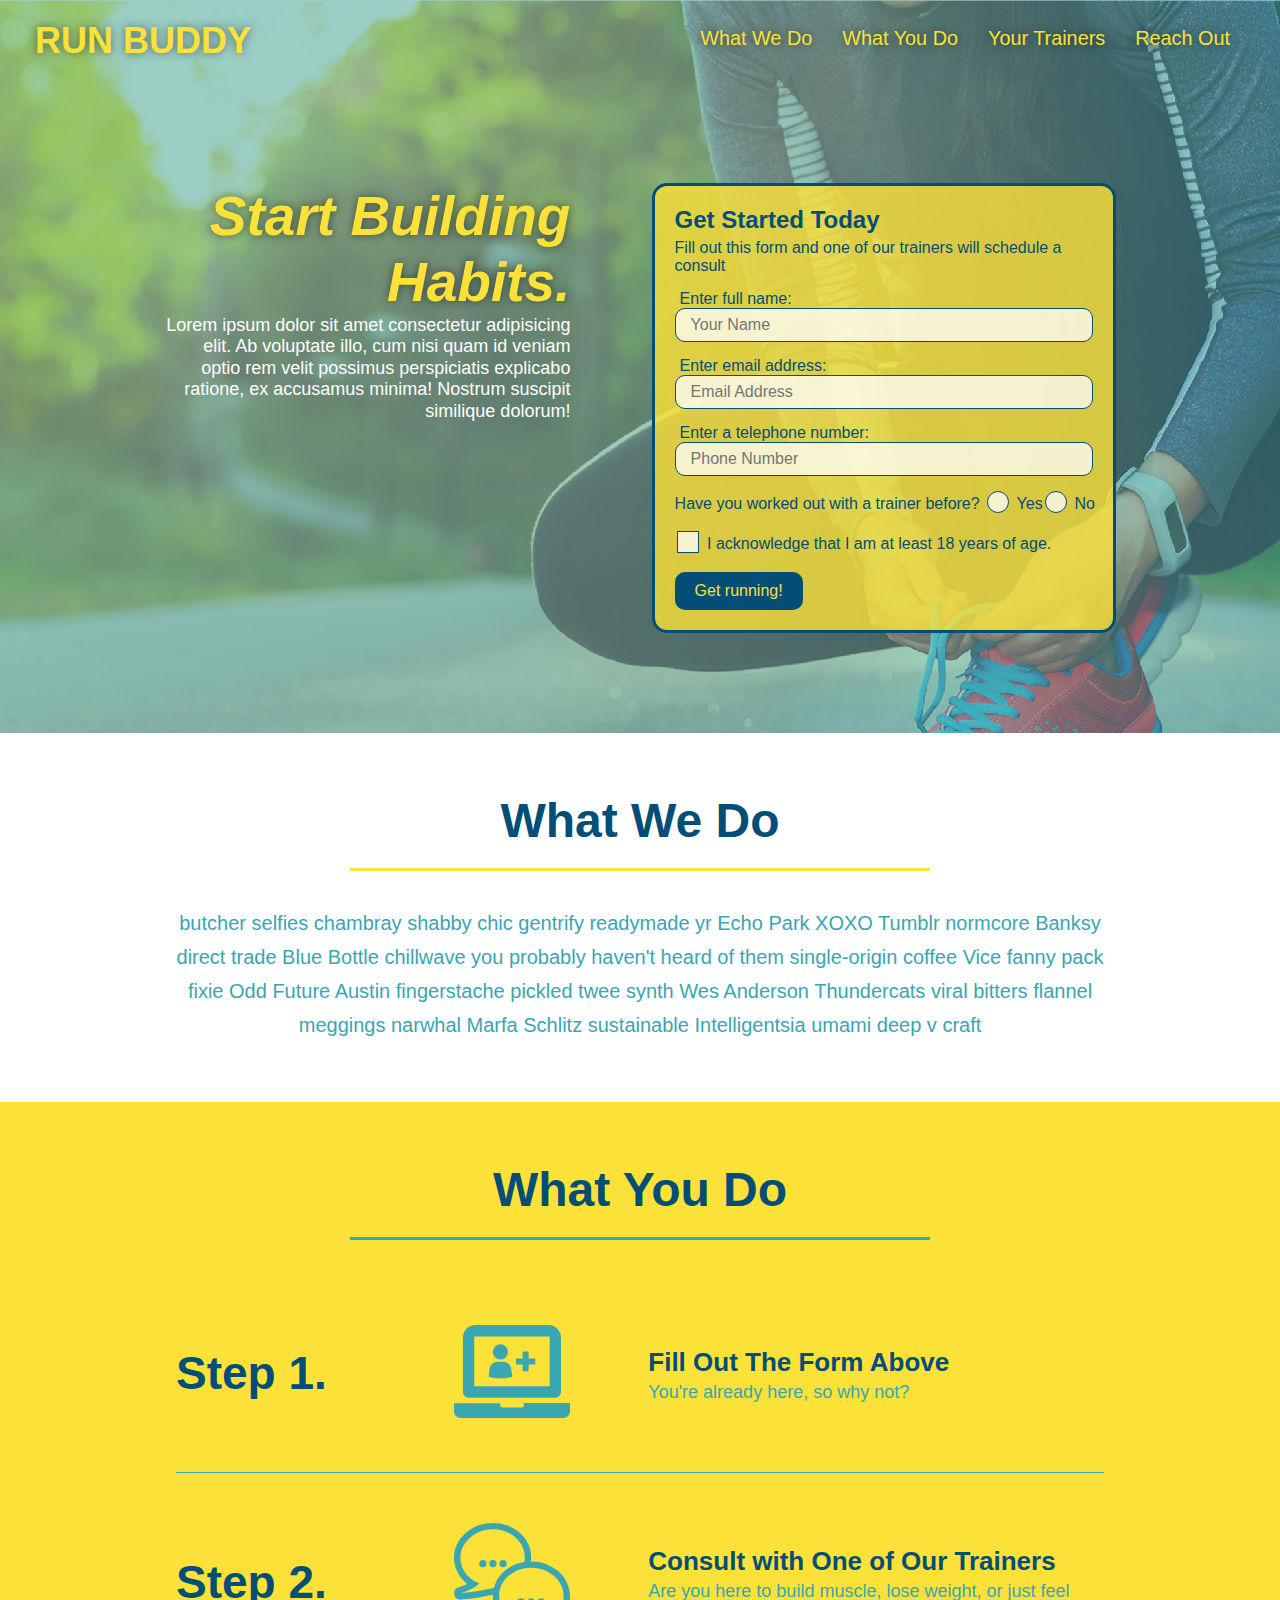
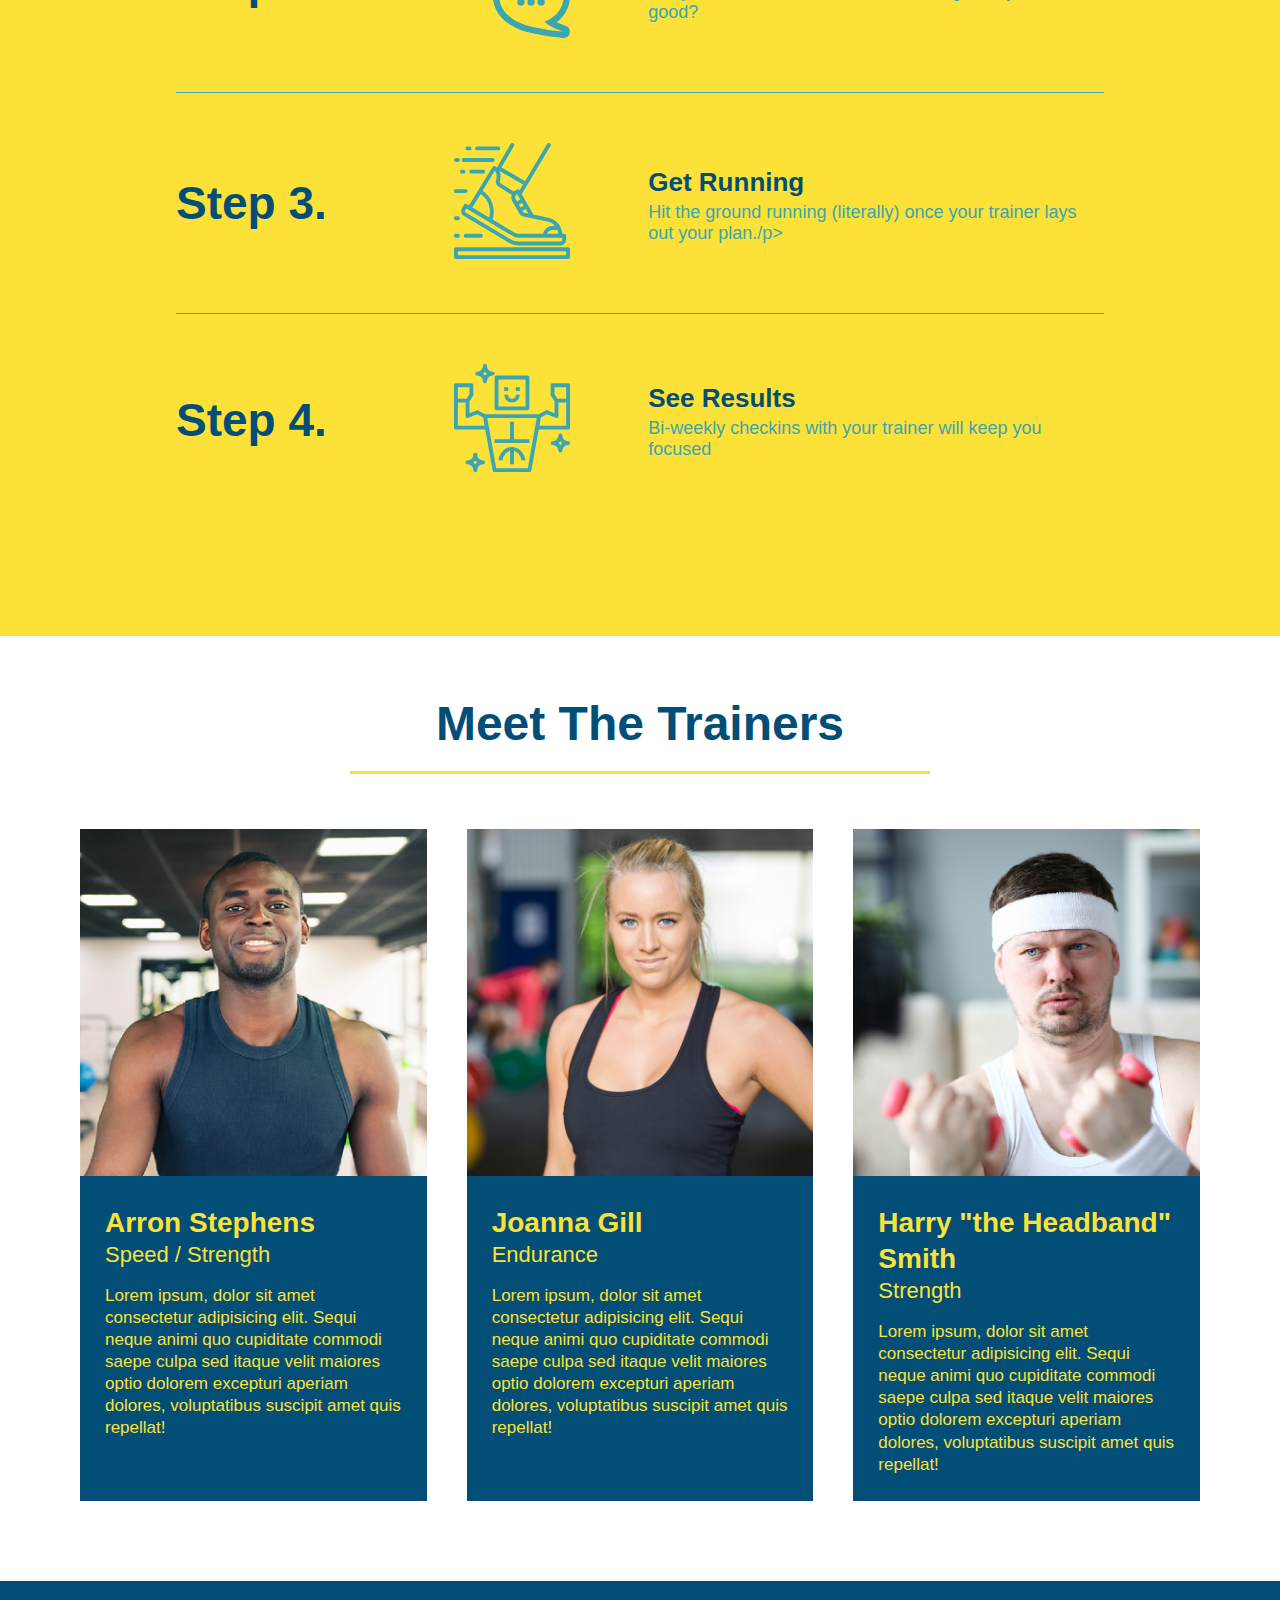
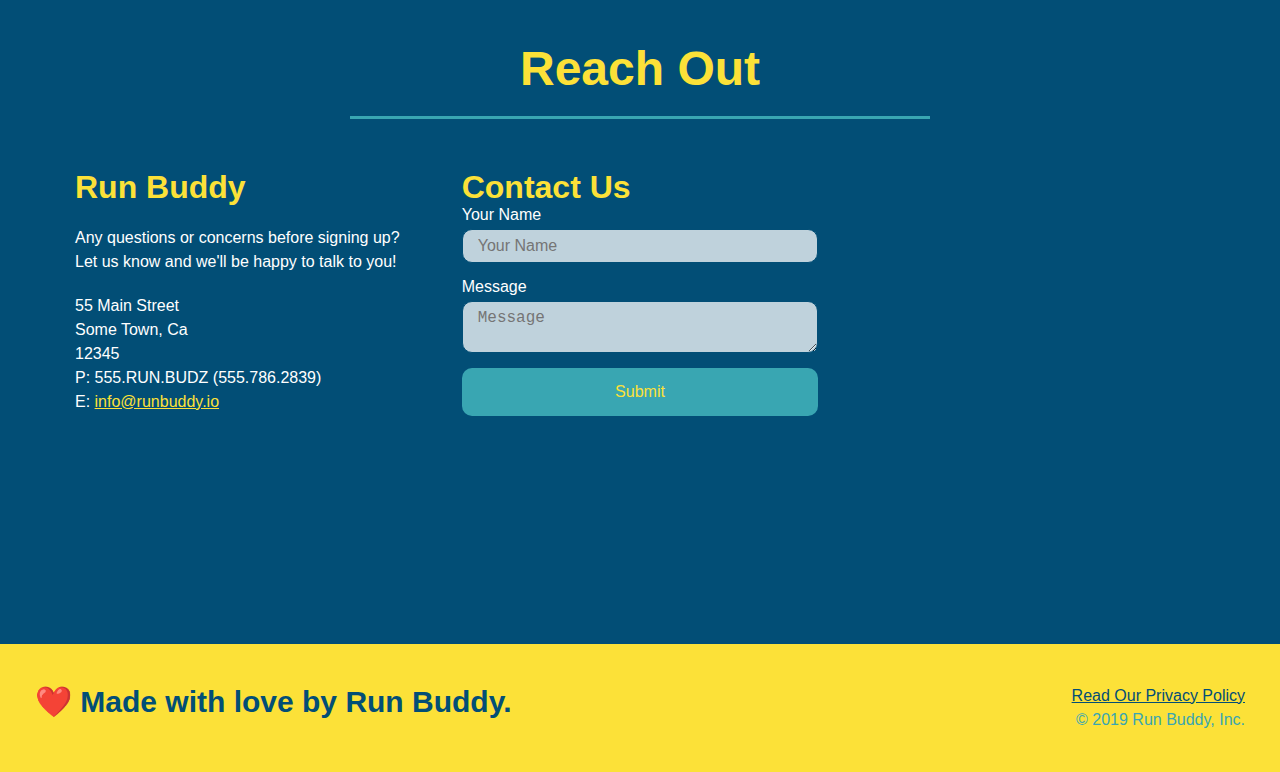
<file: index.html>
<!DOCTYPE html>
<html lang="en">

<head>
    <meta charset="UTF-8">
    <meta name="viewport" content="width=device-width, initial-scale=1.0" />
    <title>Run Buddy</title>

    <link rel="stylesheet" href="./assets/css/style.css" />
</head>

<body>

    <!-- navigation -->
    <header>
        <h1>
            <a href="./index.html">RUN BUDDY</a>
        </h1>

        <nav>
            <!-- Unordered list element -->
            <ul>
                <!-- List item element-->
                <li>
                    <!-- Anchor element -->
                    <a href="#what-we-do">What We Do</a>
                </li>
                <li>
                    <a href="#what-you-do">What You Do</a>
                </li>
                <li>
                    <a href="#your-trainers">Your Trainers</a>
                </li>
                <li>
                    <a href="#reach-out">Reach Out</a>
                </li>
            </ul>
        </nav>
    </header>

    <!-- hero/jumbotron -->
    <section class="hero">
        <div class="hero-cta">
            <h2>Start Building Habits.</h2>
            <p>Lorem ipsum dolor sit amet consectetur adipisicing elit. Ab voluptate illo, cum nisi quam id veniam optio
                rem velit possimus perspiciatis explicabo ratione, ex accusamus minima! Nostrum suscipit similique
                dolorum!</p>
        </div>
        <div class="hero-form">
            <h3>Get Started Today</h3>
            <p>Fill out this form and one of our trainers will schedule a consult</p>

            <!-- Add form element -->
            <form>
                <label for="name">Enter full name:</label>
                <input type="text" placeholder="Your Name" name="name" id="name" class="form-input" />
                <label for="email">Enter email address:</label>
                <input type="email" placeholder="Email Address" name="email" id="email" class="form-input" />
                <label for="phone">Enter a telephone number:</label>
                <input type="tel" placeholder="Phone Number" name="phone" id="phone" class="form-input" />

                <p>
                    Have you worked out with a trainer before?
                    <span class="radio-wrapper">
                        <input type="radio" name="trainer-confirm" id="trainer-yes" />
                        <label for="trainer-yes">Yes</label>
                    </span>
                    <span class="radio-wrapper">
                        <input type="radio" name="trainer-confirm" id="trainer-no" />
                        <label for="trainer-no">No</label>
                    </span>
                </p>

                <p>
                    <span class="checkbox-wrapper">
                        <input type="checkbox" name="age-confirm" id="checkbox" />
                        <label for="checkbox">I acknowledge that I am at least 18 years of age.</label>
                    </span>
                </p>
                <button type="submit">
                    Get running!
                </button>

            </form>

        </div>
    </section>


    <!-- "what we do" section -->
    <section id="what-we-do" class="intro">
        <div class="flex-row">
            <h2 class="section-title primary-border">What We Do</h2>
        </div>

        <div class="flex-row">
            <p>
                butcher selfies chambray shabby chic gentrify readymade yr Echo Park XOXO Tumblr normcore Banksy direct
                trade Blue Bottle chillwave you probably haven't heard of them single-origin coffee Vice fanny pack
                fixie
                Odd Future Austin fingerstache pickled twee synth Wes Anderson Thundercats viral bitters flannel
                meggings
                narwhal Marfa Schlitz sustainable Intelligentsia umami deep v craft
            </p>
        </div>
    </section>

    <!-- "what you do" section -->
    <section id="what-you-do" class="steps">
        <div class="flex-row">
            <h2 class="section-title secondary-border">What You Do</h2>
        </div>

        <div class="step">

            <h3>Step 1.</h3>

            <div class="step-info">

                <div class="step-img">
                    <img src="./assets/images/step-1.svg" alt="" />
                </div>

                <div class="step-text">
                    <h4>Fill Out The Form Above</h4>
                    <p>You're already here, so why not?</p>
                </div>

            </div>

        </div>

        <div class="step">

            <h3>Step 2.</h3>

            <div class="step-info">

                <div class="step-img">
                    <img src="./assets/images/step-2.svg" alt="" />
                </div>

                <div class="step-text">
                    <h4>Consult with One of Our Trainers</h4>
                    <p>Are you here to build muscle, lose weight, or just feel good?</p>
                </div>

            </div>

        </div>

        <div class="step">

            <h3>Step 3.</h3>

            <div class="step-info">

                <div class="step-img">
                    <img src="./assets/images/step-3.svg" alt="" />
                </div>

                <div class="step-text">
                    <h4>Get Running</h4>
                    <p>Hit the ground running (literally) once your trainer lays out your plan./p>
                </div>

            </div>

        </div>

        <div class="step">

            <h3>Step 4.</h3>

            <div class="step-info">

                <div class="step-img">
                    <img src="./assets/images/step-4.svg" alt="" />
                </div>

                <div class="step-text">
                    <h4>See Results</h4>
                    <p>Bi-weekly checkins with your trainer will keep you focused</p>
                </div>

            </div>

        </div>

    </section>

    <!-- "meet the trainers" section -->
    <section id="your-trainers">
        <div class="flex-row">
            <h2 class="section-title primary-border">Meet The Trainers</h2>
        </div>

        <div class="trainers">

            <article class="trainer">
                <img src="./assets/images/trainer-1.jpg"
                    alt="Arron Stephens in his workout clothes, ready to pump iron" />
                <div class="trainer-bio">
                    <h3 class="trainer-name">Arron Stephens</h3>
                    <h4 class="trainer-role">Speed / Strength</h4>
                    <p>
                        Lorem ipsum, dolor sit amet consectetur adipisicing elit. Sequi neque animi quo cupiditate
                        commodi
                        saepe culpa sed
                        itaque velit maiores optio dolorem excepturi aperiam dolores, voluptatibus suscipit amet quis
                        repellat!
                    </p>
                </div>
            </article>

            <!-- second trainer bio -->
            <article class="trainer">
                <img src="./assets/images/trainer-2.jpg" alt="Joanna Gill cooling off after a workout" />
                <div class="trainer-bio">
                    <h3 class="trainer-name">Joanna Gill</h3>
                    <h4 class="trainer-role">Endurance</h4>
                    <p>
                        Lorem ipsum, dolor sit amet consectetur adipisicing elit. Sequi neque animi quo cupiditate
                        commodi
                        saepe culpa sed
                        itaque velit maiores optio dolorem excepturi aperiam dolores, voluptatibus suscipit amet quis
                        repellat!
                    </p>
                </div>
            </article>

            <!-- third trainer bio -->
            <article class="trainer">
                <img src="./assets/images/trainer-3.jpg"
                    alt="Harry Smith wearing a headband and lifting comically small pink weights" />
                <div class="trainer-bio">
                    <h3 class="trainer-name">Harry "the Headband" Smith</h3>
                    <h4 class="trainer-role">Strength</h4>
                    <p>
                        Lorem ipsum, dolor sit amet consectetur adipisicing elit. Sequi neque animi quo cupiditate
                        commodi
                        saepe culpa sed
                        itaque velit maiores optio dolorem excepturi aperiam dolores, voluptatibus suscipit amet quis
                        repellat!
                    </p>
                </div>
            </article>

        </div>

    </section>

    <!-- "reach out" section -->
    <section id="reach-out" class="contact">
        <div class="flex-row">
            <h2 class="section-title secondary-border">Reach Out</h2>
        </div>

        <div class="contact-info">

            <div>
                <h3>Run Buddy</h3>
                <p>
                    Any questions or concerns before signing up?
                    <br />
                    Let us know and we'll be happy to talk to you!
                </p>
                <address>
                    55 Main Street <br />
                    Some Town, Ca <br />
                    12345<br />
                    P: 555.RUN.BUDZ (555.786.2839)<br />
                    E: <a href="https://www.google.com/">info@runbuddy.io</a>
                </address>
            </div>

            <div class="contact-form">
                <h3>Contact Us</h3>
                <form>
                    <label for="contact-name">Your Name</label>
                    <input type="text" id="contact-name" placeholder="Your Name" />

                    <label for="contact-message">Message</label>
                    <textarea id="contact-message" placeholder="Message"></textarea>

                    <button type="submit">Submit</button>
                </form>
            </div>

            <iframe
                src="https://www.google.com/maps/embed?pb=!1m18!1m12!1m3!1d3147.1079747227936!2d-120.42364418397035!3d37.92790791110593!2m3!1f0!2f0!3f0!3m2!1i1024!2i768!4f13.1!3m3!1m2!1s0x8090c49129b6ac57%3A0xb56c7eb95a2cd8bd!2sMain%20St%2C%20California%2095327!5e0!3m2!1sen!2sus!4v1616426329495!5m2!1sen!2sus"
                width="600" height="450" style="border:0;" allowfullscreen="" loading="lazy">
            </iframe>

        </div>
    </section>

    <!-- footer -->
    <footer>
        <h2>❤️ Made with love by Run Buddy.</h2>

        <div>
            <a href="./privacy-policy.html">Read Our Privacy Policy</a><br />
            &copy; 2019 Run Buddy, Inc.
        </div>

    </footer>

</body>

</html>
</file>
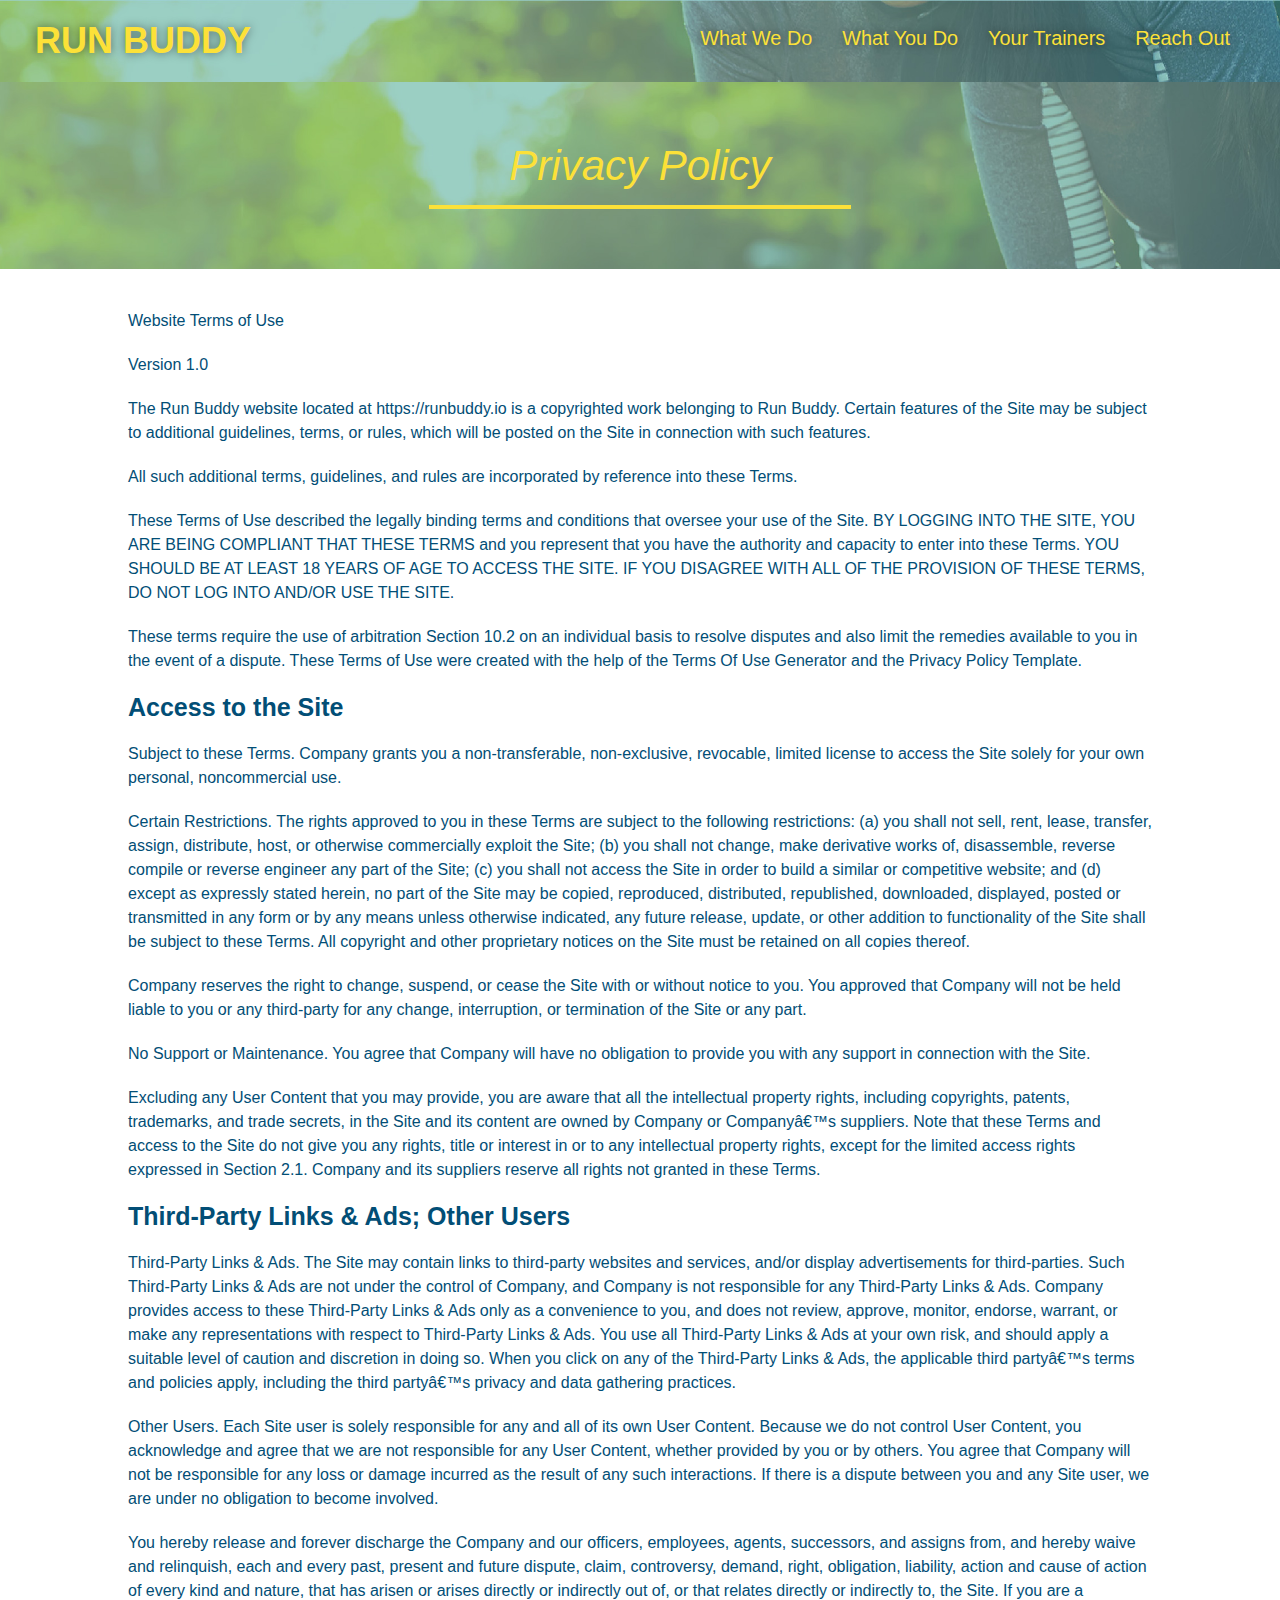
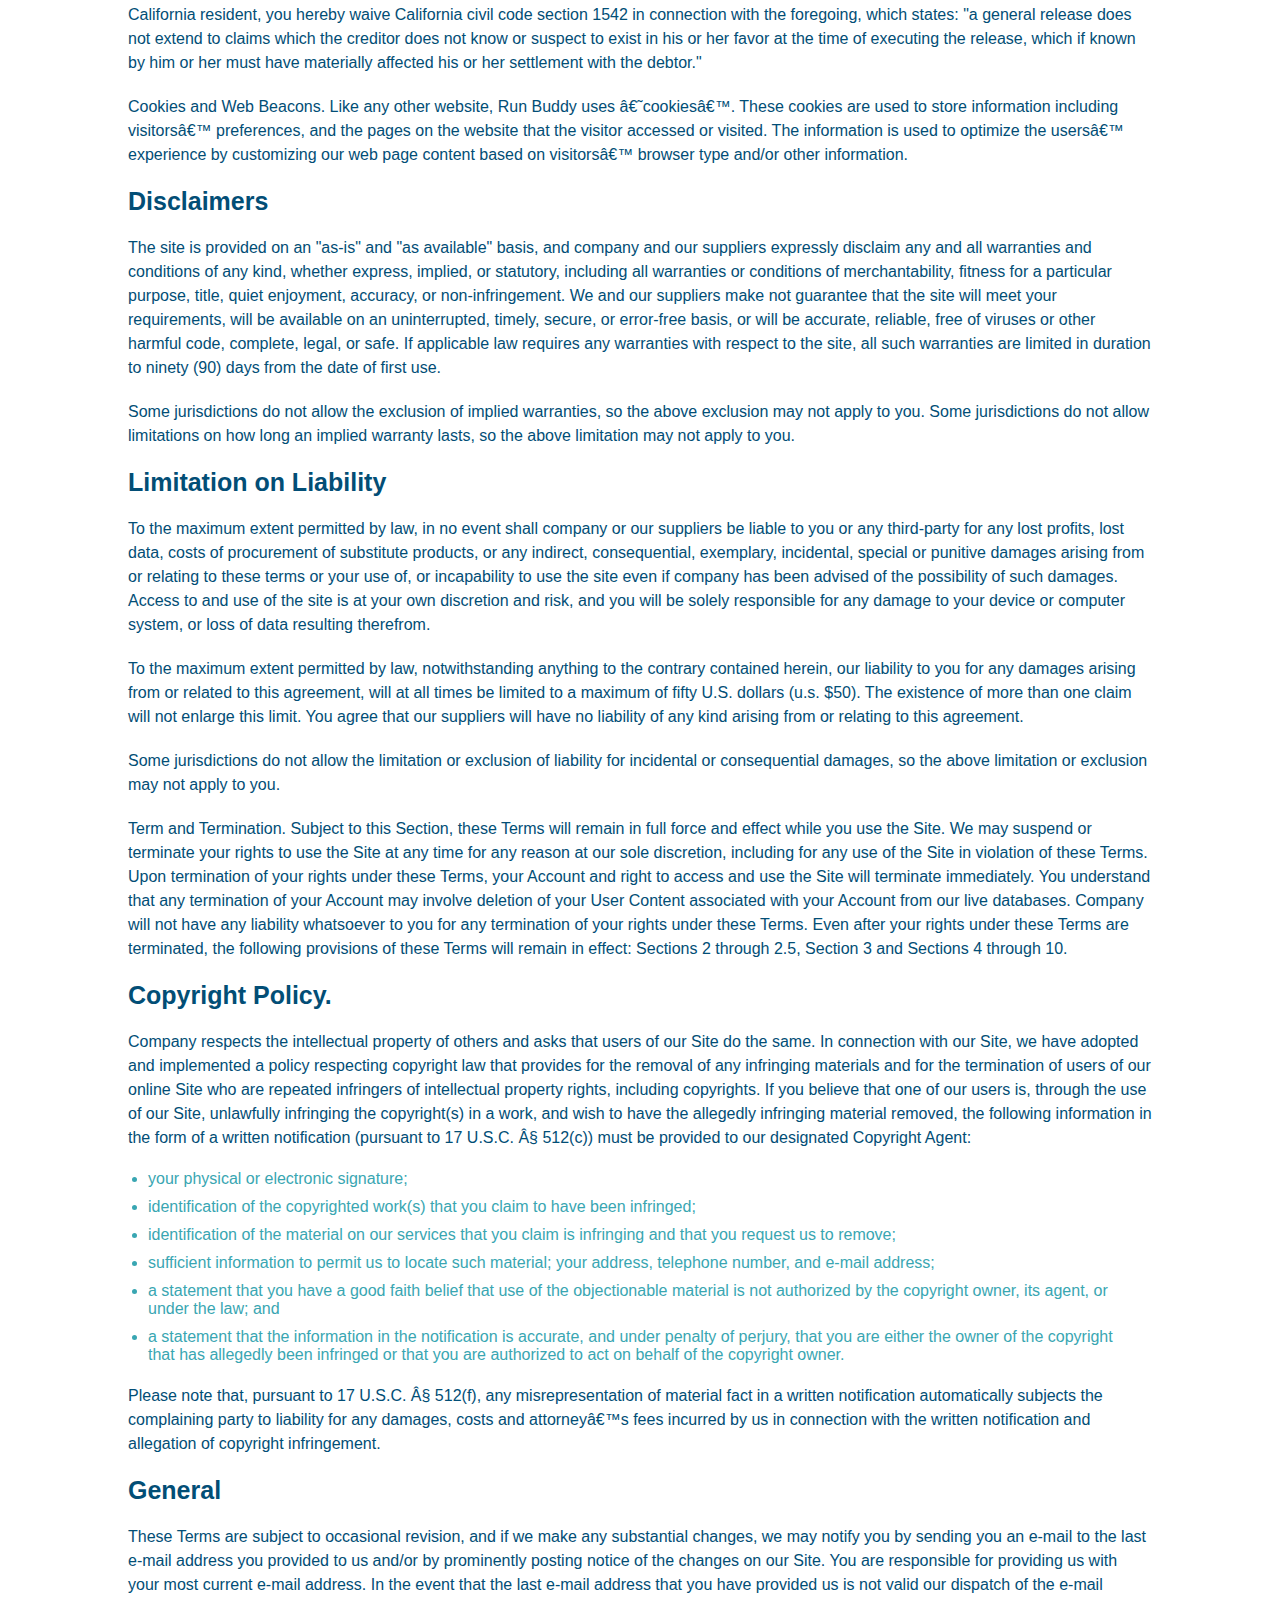
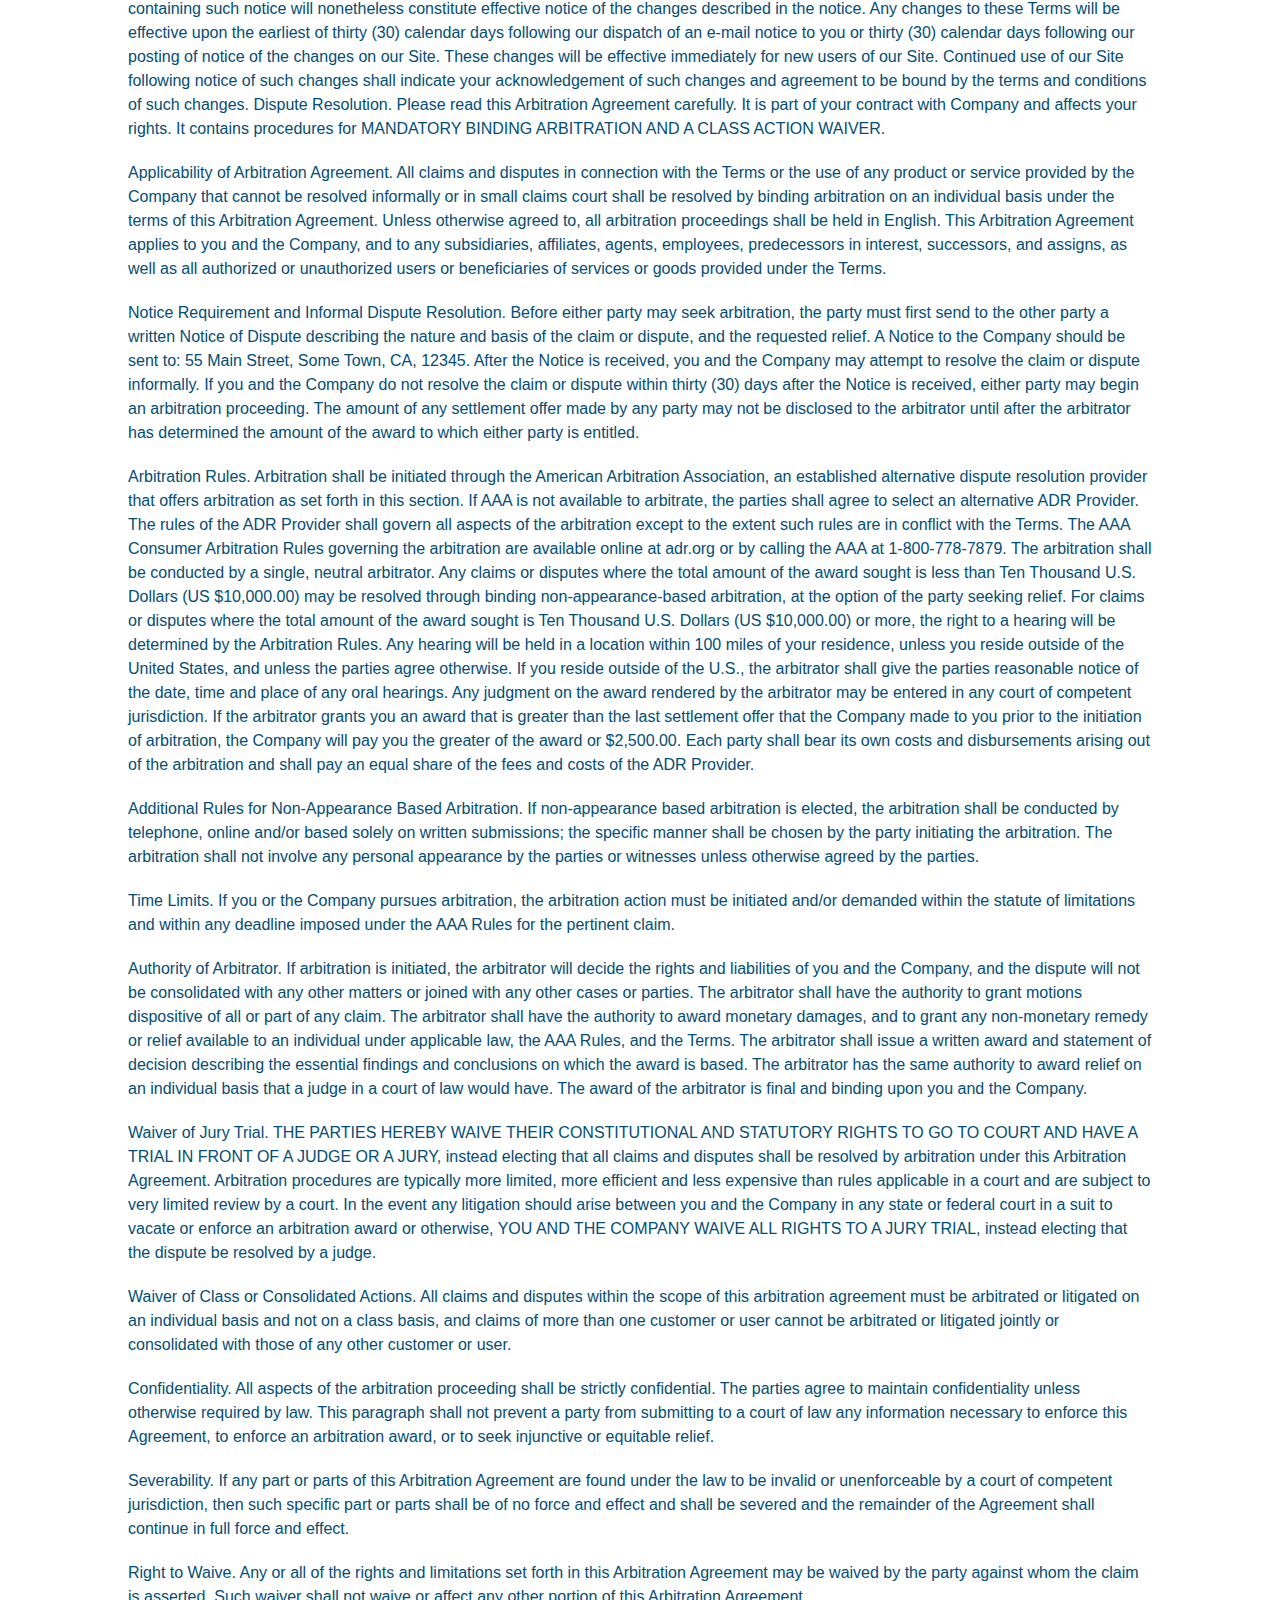
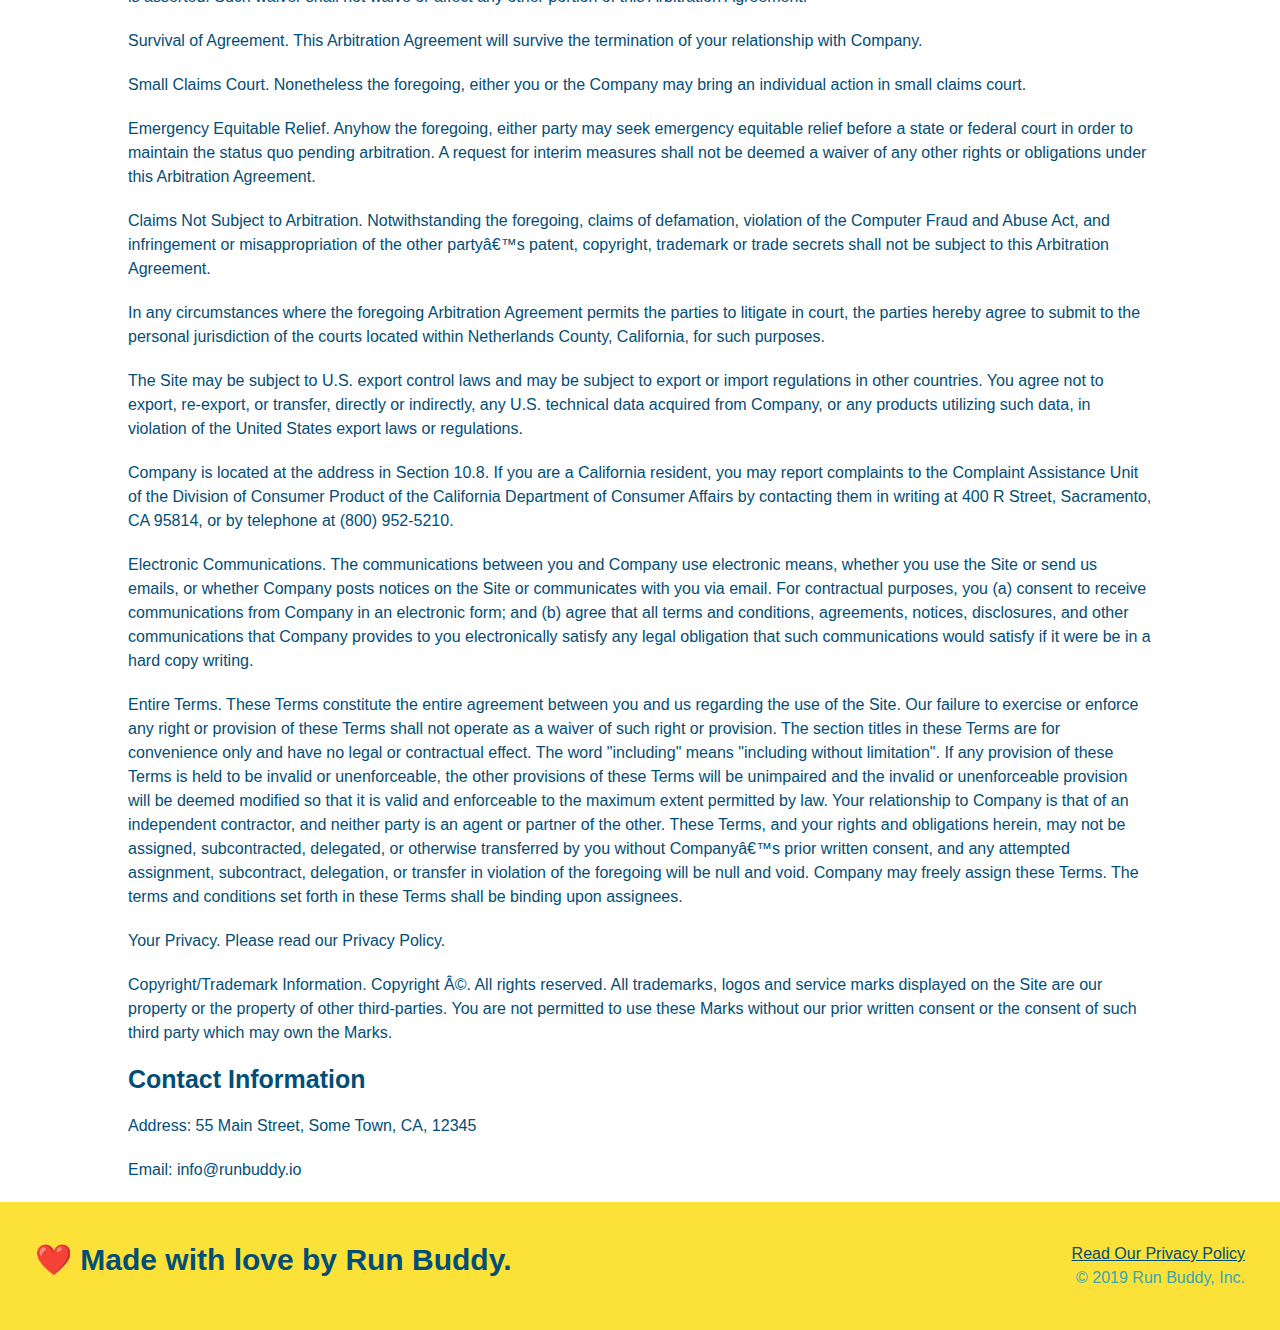
<file: privacy-policy.html>
<!DOCTYPE html>
<html lang="en">

<head>
    <meta charset="UTF-8" />
    <meta name="viewport" content="width=device-width, initial-scale=1.0" />

    <title>Privacy Policy - Run Buddy</title>

    <link rel="stylesheet" href="./assets/css/style.css" />
    <link rel="stylesheet" href="./assets/css/secondary-styles.css" />
</head>

<body>

    <!-- navigation -->
    <header>
        <h1>
            <a href="./index.html">RUN BUDDY</a>
        </h1>

        <nav>
            <!-- Unordered list element -->
            <ul>
                <!-- List item element-->
                <li>
                    <!-- Anchor element -->
                    <a href="./index.html#what-we-do">What We Do</a>
                </li>
                <li>
                    <a href="./index.html#what-you-do">What You Do</a>
                </li>
                <li>
                    <a href="./index.html#your-trainers">Your Trainers</a>
                </li>
                <li>
                    <a href="./index.html#reach-out">Reach Out</a>
                </li>
            </ul>
        </nav>
    </header>

    <section class="hero">
        <h2 class="page-title">
            Privacy Policy
        </h2>
    </section>

    <article class="secondary-content">

        <p>
            Website Terms of Use
        </p>

        <p>
            Version 1.0
        </p>

        <p>
            The Run Buddy website located at https://runbuddy.io is a copyrighted work belonging to Run Buddy. Certain
            features of the Site may be subject to additional guidelines, terms, or rules, which will be posted on the
            Site
            in connection with such features.
        </p>

        <p>
            All such additional terms, guidelines, and rules are incorporated by reference into these Terms.
        </p>

        <p>
            These Terms of Use described the legally binding terms and conditions that oversee your use of the Site. BY
            LOGGING INTO THE SITE, YOU ARE BEING COMPLIANT THAT THESE TERMS and you represent that you have the
            authority
            and capacity to enter into these Terms. YOU SHOULD BE AT LEAST 18 YEARS OF AGE TO ACCESS THE SITE. IF YOU
            DISAGREE WITH ALL OF THE PROVISION OF THESE TERMS, DO NOT LOG INTO AND/OR USE THE SITE.
        </p>

        <p>
            These terms require the use of arbitration Section 10.2 on an individual basis to resolve disputes and also
            limit the remedies available to you in the event of a dispute. These Terms of Use were created with the help
            of
            the Terms Of Use Generator and the Privacy Policy Template.
        </p>

        <h3>
            Access to the Site
        </h3>

        <p>
            Subject to these Terms. Company grants you a non-transferable, non-exclusive, revocable, limited license to
            access the Site solely for your own personal, noncommercial use.
        </p>

        <p>
            Certain Restrictions. The rights approved to you in these Terms are subject to the following restrictions:
            (a)
            you shall not sell, rent, lease, transfer, assign, distribute, host, or otherwise commercially exploit the
            Site;
            (b) you shall not change, make derivative works of, disassemble, reverse compile or reverse engineer any
            part of
            the Site; (c) you shall not access the Site in order to build a similar or competitive website; and (d)
            except
            as expressly stated herein, no part of the Site may be copied, reproduced, distributed, republished,
            downloaded,
            displayed, posted or transmitted in any form or by any means unless otherwise indicated, any future release,
            update, or other addition to functionality of the Site shall be subject to these Terms. All copyright and
            other
            proprietary notices on the Site must be retained on all copies thereof.
        </p>

        <p>
            Company reserves the right to change, suspend, or cease the Site with or without notice to you. You approved
            that Company will not be held liable to you or any third-party for any change, interruption, or termination
            of
            the Site or any part.
        </p>

        <p>
            No Support or Maintenance. You agree that Company will have no obligation to provide you with any support in
            connection with the Site.
        </p>

        <p>
            Excluding any User Content that you may provide, you are aware that all the intellectual property rights,
            including copyrights, patents, trademarks, and trade secrets, in the Site and its content are owned by
            Company
            or Companyâ€™s suppliers. Note that these Terms and access to the Site do not give you any rights, title or
            interest in or to any intellectual property rights, except for the limited access rights expressed in
            Section
            2.1. Company and its suppliers reserve all rights not granted in these Terms.
        </p>

        <h3>
            Third-Party Links & Ads; Other Users
        </h3>

        <p>
            Third-Party Links & Ads. The Site may contain links to third-party websites and services, and/or display
            advertisements for third-parties. Such Third-Party Links & Ads are not under the control of Company, and
            Company
            is not responsible for any Third-Party Links & Ads. Company provides access to these Third-Party Links & Ads
            only as a convenience to you, and does not review, approve, monitor, endorse, warrant, or make any
            representations with respect to Third-Party Links & Ads. You use all Third-Party Links & Ads at your own
            risk,
            and should apply a suitable level of caution and discretion in doing so. When you click on any of the
            Third-Party Links & Ads, the applicable third partyâ€™s terms and policies apply, including the third
            partyâ€™s
            privacy and data gathering practices.
        </p>

        <p>
            Other Users. Each Site user is solely responsible for any and all of its own User Content. Because we do not
            control User Content, you acknowledge and agree that we are not responsible for any User Content, whether
            provided by you or by others. You agree that Company will not be responsible for any loss or damage incurred
            as
            the result of any such interactions. If there is a dispute between you and any Site user, we are under no
            obligation to become involved.
        </p>

        <p>
            You hereby release and forever discharge the Company and our officers, employees, agents, successors, and
            assigns from, and hereby waive and relinquish, each and every past, present and future dispute, claim,
            controversy, demand, right, obligation, liability, action and cause of action of every kind and nature, that
            has
            arisen or arises directly or indirectly out of, or that relates directly or indirectly to, the Site. If you
            are
            a California resident, you hereby waive California civil code section 1542 in connection with the foregoing,
            which states: "a general release does not extend to claims which the creditor does not know or suspect to
            exist
            in his or her favor at the time of executing the release, which if known by him or her must have materially
            affected his or her settlement with the debtor."
        </p>

        <p>
            Cookies and Web Beacons. Like any other website, Run Buddy uses â€˜cookiesâ€™. These cookies are used to
            store
            information including visitorsâ€™ preferences, and the pages on the website that the visitor accessed or
            visited.
            The information is used to optimize the usersâ€™ experience by customizing our web page content based on
            visitorsâ€™
            browser type and/or other information.
        </p>

        <h3>
            Disclaimers
        </h3>

        <p>
            The site is provided on an "as-is" and "as available" basis, and company and our suppliers expressly
            disclaim
            any and all warranties and conditions of any kind, whether express, implied, or statutory, including all
            warranties or conditions of merchantability, fitness for a particular purpose, title, quiet enjoyment,
            accuracy,
            or non-infringement. We and our suppliers make not guarantee that the site will meet your requirements, will
            be
            available on an uninterrupted, timely, secure, or error-free basis, or will be accurate, reliable, free of
            viruses or other harmful code, complete, legal, or safe. If applicable law requires any warranties with
            respect
            to the site, all such warranties are limited in duration to ninety (90) days from the date of first use.
        </p>

        <p>
            Some jurisdictions do not allow the exclusion of implied warranties, so the above exclusion may not apply to
            you. Some jurisdictions do not allow limitations on how long an implied warranty lasts, so the above
            limitation
            may not apply to you.
        </p>

        <h3>
            Limitation on Liability
        </h3>

        <p>
            To the maximum extent permitted by law, in no event shall company or our suppliers be liable to you or any
            third-party for any lost profits, lost data, costs of procurement of substitute products, or any indirect,
            consequential, exemplary, incidental, special or punitive damages arising from or relating to these terms or
            your use of, or incapability to use the site even if company has been advised of the possibility of such
            damages. Access to and use of the site is at your own discretion and risk, and you will be solely
            responsible
            for any damage to your device or computer system, or loss of data resulting therefrom.
        </p>

        <p>
            To the maximum extent permitted by law, notwithstanding anything to the contrary contained herein, our
            liability
            to you for any damages arising from or related to this agreement, will at all times be limited to a maximum
            of
            fifty U.S. dollars (u.s. $50). The existence of more than one claim will not enlarge this limit. You agree
            that
            our suppliers will have no liability of any kind arising from or relating to this agreement.
        </p>

        <p>
            Some jurisdictions do not allow the limitation or exclusion of liability for incidental or consequential
            damages, so the above limitation or exclusion may not apply to you.
        </p>

        <p>
            Term and Termination. Subject to this Section, these Terms will remain in full force and effect while you
            use
            the Site. We may suspend or terminate your rights to use the Site at any time for any reason at our sole
            discretion, including for any use of the Site in violation of these Terms. Upon termination of your rights
            under
            these Terms, your Account and right to access and use the Site will terminate immediately. You understand
            that
            any termination of your Account may involve deletion of your User Content associated with your Account from
            our
            live databases. Company will not have any liability whatsoever to you for any termination of your rights
            under
            these Terms. Even after your rights under these Terms are terminated, the following provisions of these
            Terms
            will remain in effect: Sections 2 through 2.5, Section 3 and Sections 4 through 10.
        </p>

        <h3>
            Copyright Policy.
        </h3>

        <p>
            Company respects the intellectual property of others and asks that users of our Site do the same. In
            connection
            with our Site, we have adopted and implemented a policy respecting copyright law that provides for the
            removal
            of any infringing materials and for the termination of users of our online Site who are repeated infringers
            of
            intellectual property rights, including copyrights. If you believe that one of our users is, through the use
            of
            our Site, unlawfully infringing the copyright(s) in a work, and wish to have the allegedly infringing
            material
            removed, the following information in the form of a written notification (pursuant to 17 U.S.C. Â§ 512(c))
            must
            be provided to our designated Copyright Agent:
        </p>

        <ul>
            <li>
                your physical or electronic signature;
            </li>
            <li>
                identification of the copyrighted work(s) that you claim to have been infringed;
            </li>
            <li>
                identification of the material on our services that you claim is infringing and that you request us to
                remove;
            </li>
            <li>
                sufficient information to permit us to locate such material; your address, telephone number, and e-mail
                address;
            </li>
            <li>
                a statement that you have a good faith belief that use of the objectionable material is not authorized
                by the
                copyright owner, its agent, or under the law; and
            </li>
            <li>
                a statement that the information in the notification is accurate, and under penalty of perjury, that you
                are
                either the owner of the copyright that has allegedly been infringed or that you are authorized to act on
                behalf of the copyright owner.
            </li>
        </ul>

        <p>
            Please note that, pursuant to 17 U.S.C. Â§ 512(f), any misrepresentation of material fact in a written
            notification automatically subjects the complaining party to liability for any damages, costs and
            attorneyâ€™s
            fees incurred by us in connection with the written notification and allegation of copyright infringement.
        </p>

        <h3>
            General
        </h3>

        <p>
            These Terms are subject to occasional revision, and if we make any substantial changes, we may notify you by
            sending you an e-mail to the last e-mail address you provided to us and/or by prominently posting notice of
            the
            changes on our Site. You are responsible for providing us with your most current e-mail address. In the
            event
            that the last e-mail address that you have provided us is not valid our dispatch of the e-mail containing
            such
            notice will nonetheless constitute effective notice of the changes described in the notice. Any changes to
            these
            Terms will be effective upon the earliest of thirty (30) calendar days following our dispatch of an e-mail
            notice to you or thirty (30) calendar days following our posting of notice of the changes on our Site. These
            changes will be effective immediately for new users of our Site. Continued use of our Site following notice
            of
            such changes shall indicate your acknowledgement of such changes and agreement to be bound by the terms and
            conditions of such changes. Dispute Resolution. Please read this Arbitration Agreement carefully. It is part
            of
            your contract with Company and affects your rights. It contains procedures for MANDATORY BINDING ARBITRATION
            AND
            A CLASS ACTION WAIVER.
        </p>

        <p>
            Applicability of Arbitration Agreement. All claims and disputes in connection with the Terms or the use of
            any
            product or service provided by the Company that cannot be resolved informally or in small claims court shall
            be
            resolved by binding arbitration on an individual basis under the terms of this Arbitration Agreement. Unless
            otherwise agreed to, all arbitration proceedings shall be held in English. This Arbitration Agreement
            applies to
            you and the Company, and to any subsidiaries, affiliates, agents, employees, predecessors in interest,
            successors, and assigns, as well as all authorized or unauthorized users or beneficiaries of services or
            goods
            provided under the Terms.
        </p>

        <p>
            Notice Requirement and Informal Dispute Resolution. Before either party may seek arbitration, the party must
            first send to the other party a written Notice of Dispute describing the nature and basis of the claim or
            dispute, and the requested relief. A Notice to the Company should be sent to: 55 Main Street, Some Town, CA,
            12345. After the Notice is received, you and the Company may attempt to resolve the claim or dispute
            informally.
            If you and the Company do not resolve the claim or dispute within thirty (30) days after the Notice is
            received,
            either party may begin an arbitration proceeding. The amount of any settlement offer made by any party may
            not
            be disclosed to the arbitrator until after the arbitrator has determined the amount of the award to which
            either
            party is entitled.
        </p>

        <p>
            Arbitration Rules. Arbitration shall be initiated through the American Arbitration Association, an
            established
            alternative dispute resolution provider that offers arbitration as set forth in this section. If AAA is not
            available to arbitrate, the parties shall agree to select an alternative ADR Provider. The rules of the ADR
            Provider shall govern all aspects of the arbitration except to the extent such rules are in conflict with
            the
            Terms. The AAA Consumer Arbitration Rules governing the arbitration are available online at adr.org or by
            calling the AAA at 1-800-778-7879. The arbitration shall be conducted by a single, neutral arbitrator. Any
            claims or disputes where the total amount of the award sought is less than Ten Thousand U.S. Dollars (US
            $10,000.00) may be resolved through binding non-appearance-based arbitration, at the option of the party
            seeking
            relief. For claims or disputes where the total amount of the award sought is Ten Thousand U.S. Dollars (US
            $10,000.00) or more, the right to a hearing will be determined by the Arbitration Rules. Any hearing will be
            held in a location within 100 miles of your residence, unless you reside outside of the United States, and
            unless the parties agree otherwise. If you reside outside of the U.S., the arbitrator shall give the parties
            reasonable notice of the date, time and place of any oral hearings. Any judgment on the award rendered by
            the
            arbitrator may be entered in any court of competent jurisdiction. If the arbitrator grants you an award that
            is
            greater than the last settlement offer that the Company made to you prior to the initiation of arbitration,
            the
            Company will pay you the greater of the award or $2,500.00. Each party shall bear its own costs and
            disbursements arising out of the arbitration and shall pay an equal share of the fees and costs of the ADR
            Provider.
        </p>

        <p>
            Additional Rules for Non-Appearance Based Arbitration. If non-appearance based arbitration is elected, the
            arbitration shall be conducted by telephone, online and/or based solely on written submissions; the specific
            manner shall be chosen by the party initiating the arbitration. The arbitration shall not involve any
            personal
            appearance by the parties or witnesses unless otherwise agreed by the parties.
        </p>

        <p>
            Time Limits. If you or the Company pursues arbitration, the arbitration action must be initiated and/or
            demanded
            within the statute of limitations and within any deadline imposed under the AAA Rules for the pertinent
            claim.
        </p>

        <p>
            Authority of Arbitrator. If arbitration is initiated, the arbitrator will decide the rights and liabilities
            of
            you and the Company, and the dispute will not be consolidated with any other matters or joined with any
            other
            cases or parties. The arbitrator shall have the authority to grant motions dispositive of all or part of any
            claim. The arbitrator shall have the authority to award monetary damages, and to grant any non-monetary
            remedy
            or relief available to an individual under applicable law, the AAA Rules, and the Terms. The arbitrator
            shall
            issue a written award and statement of decision describing the essential findings and conclusions on which
            the
            award is based. The arbitrator has the same authority to award relief on an individual basis that a judge in
            a
            court of law would have. The award of the arbitrator is final and binding upon you and the Company.
        </p>

        <p>
            Waiver of Jury Trial. THE PARTIES HEREBY WAIVE THEIR CONSTITUTIONAL AND STATUTORY RIGHTS TO GO TO COURT AND
            HAVE
            A TRIAL IN FRONT OF A JUDGE OR A JURY, instead electing that all claims and disputes shall be resolved by
            arbitration under this Arbitration Agreement. Arbitration procedures are typically more limited, more
            efficient
            and less expensive than rules applicable in a court and are subject to very limited review by a court. In
            the
            event any litigation should arise between you and the Company in any state or federal court in a suit to
            vacate
            or enforce an arbitration award or otherwise, YOU AND THE COMPANY WAIVE ALL RIGHTS TO A JURY TRIAL, instead
            electing that the dispute be resolved by a judge.
        </p>

        <p>
            Waiver of Class or Consolidated Actions. All claims and disputes within the scope of this arbitration
            agreement
            must be arbitrated or litigated on an individual basis and not on a class basis, and claims of more than one
            customer or user cannot be arbitrated or litigated jointly or consolidated with those of any other customer
            or
            user.
        </p>

        <p>
            Confidentiality. All aspects of the arbitration proceeding shall be strictly confidential. The parties agree
            to
            maintain confidentiality unless otherwise required by law. This paragraph shall not prevent a party from
            submitting to a court of law any information necessary to enforce this Agreement, to enforce an arbitration
            award, or to seek injunctive or equitable relief.
        </p>

        <p>
            Severability. If any part or parts of this Arbitration Agreement are found under the law to be invalid or
            unenforceable by a court of competent jurisdiction, then such specific part or parts shall be of no force
            and
            effect and shall be severed and the remainder of the Agreement shall continue in full force and effect.
        </p>

        <p>
            Right to Waive. Any or all of the rights and limitations set forth in this Arbitration Agreement may be
            waived
            by the party against whom the claim is asserted. Such waiver shall not waive or affect any other portion of
            this
            Arbitration Agreement.
        </p>

        <p>
            Survival of Agreement. This Arbitration Agreement will survive the termination of your relationship with
            Company.
        </p>

        <p>
            Small Claims Court. Nonetheless the foregoing, either you or the Company may bring an individual action in
            small
            claims court.
        </p>

        <p>
            Emergency Equitable Relief. Anyhow the foregoing, either party may seek emergency equitable relief before a
            state or federal court in order to maintain the status quo pending arbitration. A request for interim
            measures
            shall not be deemed a waiver of any other rights or obligations under this Arbitration Agreement.
        </p>

        <p>
            Claims Not Subject to Arbitration. Notwithstanding the foregoing, claims of defamation, violation of the
            Computer Fraud and Abuse Act, and infringement or misappropriation of the other partyâ€™s patent, copyright,
            trademark or trade secrets shall not be subject to this Arbitration Agreement.
        </p>

        <p>
            In any circumstances where the foregoing Arbitration Agreement permits the parties to litigate in court, the
            parties hereby agree to submit to the personal jurisdiction of the courts located within Netherlands County,
            California, for such purposes.
        </p>

        <p>
            The Site may be subject to U.S. export control laws and may be subject to export or import regulations in
            other
            countries. You agree not to export, re-export, or transfer, directly or indirectly, any U.S. technical data
            acquired from Company, or any products utilizing such data, in violation of the United States export laws or
            regulations.
        </p>

        <p>
            Company is located at the address in Section 10.8. If you are a California resident, you may report
            complaints
            to the Complaint Assistance Unit of the Division of Consumer Product of the California Department of
            Consumer
            Affairs by contacting them in writing at 400 R Street, Sacramento, CA 95814, or by telephone at (800)
            952-5210.
        </p>

        <p>
            Electronic Communications. The communications between you and Company use electronic means, whether you use
            the
            Site or send us emails, or whether Company posts notices on the Site or communicates with you via email. For
            contractual purposes, you (a) consent to receive communications from Company in an electronic form; and (b)
            agree that all terms and conditions, agreements, notices, disclosures, and other communications that Company
            provides to you electronically satisfy any legal obligation that such communications would satisfy if it
            were be
            in a hard copy writing.
        </p>

        <p>
            Entire Terms. These Terms constitute the entire agreement between you and us regarding the use of the Site.
            Our
            failure to exercise or enforce any right or provision of these Terms shall not operate as a waiver of such
            right
            or provision. The section titles in these Terms are for convenience only and have no legal or contractual
            effect. The word "including" means "including without limitation". If any provision of these Terms is held
            to be
            invalid or unenforceable, the other provisions of these Terms will be unimpaired and the invalid or
            unenforceable provision will be deemed modified so that it is valid and enforceable to the maximum extent
            permitted by law. Your relationship to Company is that of an independent contractor, and neither party is an
            agent or partner of the other. These Terms, and your rights and obligations herein, may not be assigned,
            subcontracted, delegated, or otherwise transferred by you without Companyâ€™s prior written consent, and any
            attempted assignment, subcontract, delegation, or transfer in violation of the foregoing will be null and
            void.
            Company may freely assign these Terms. The terms and conditions set forth in these Terms shall be binding
            upon
            assignees.
        </p>

        <p>
            Your Privacy. Please read our Privacy Policy.
        </p>

        <p>
            Copyright/Trademark Information. Copyright Â©. All rights reserved. All trademarks, logos and service marks
            displayed on the Site are our property or the property of other third-parties. You are not permitted to use
            these Marks without our prior written consent or the consent of such third party which may own the Marks.
        </p>

        <h3>
            Contact Information
        </h3>

        <p>
            Address: 55 Main Street, Some Town, CA, 12345
        </p>

        <p>
            Email: info@runbuddy.io
        </p>

    </article>


    <!-- footer -->
    <footer>
        <h2>❤️ Made with love by Run Buddy.</h2>

        <div>
            <a href="#">Read Our Privacy Policy</a><br />
            &copy; 2019 Run Buddy, Inc.
        </div>

    </footer>
</body>

</html>
</file>
<file: assets/css/style.css>
:root {
  --primary-color: #fce138;
  --secondary-color: #024e76;
  --tertiary-color: #39a6b2;
}

* {
    margin: 0;
    padding: 0;
    box-sizing: border-box;
}

body {
    /* more on this crazy alphanumerical value in a minute! */
    color: var(--tertiary-color);
    font-family: Helvetica, Arial, sans-serif;
}

/* apply styles to <header> */
header {
    padding: 20px 35px;
    background-color: var(--tertiary-color);
    display: flex;
    justify-content: space-between;
    flex-wrap: wrap;
    position: -webkit-sticky;
    position: sticky;
    top: 0;
    background-image: url("../images/hero-bg.jpg");
    background-size: cover;
    background-position: 80%;
    background-attachment: fixed;
    z-index: 9999;
}

header h1 {
    font-weight: bold;
    font-size: 36px;
    color: var(--primary-color);
    margin: 0;
    text-shadow: 0 0 10px rgba(0, 0, 0, 0.5);
}

header a {
    text-decoration: none;
    color: var(--primary-color);
}

header nav {
    margin: 7px 0;
}

header nav ul {
    display: flex;
    flex-wrap: wrap;
    justify-content: space-between;
    align-items: center;
    list-style: none;
}

header nav ul li a {
    padding: 10px 15px;
    font-weight: lighter;
    font-size: 1.55vw;
    text-shadow: 0 0 10px rgba(0, 0, 0, 0.5);
}

header nav ul li a:hover {
  background: var(--primary-color);
  color: var(--secondary-color);
  border-radius: 15px;
  text-shadow: none;
}

footer {
    background: var(--primary-color);
    width: 100%;
    padding: 40px 35px;
    display: flex;
    justify-content: space-between;
    flex-wrap: wrap;
}

footer h2 {
    color: var(--secondary-color);
    font-size: 30px;
    margin: 0;
}

footer div {
    line-height: 1.5;
    text-align: right;
}

footer a {
    color: var(--secondary-color);
}

section {
    padding: 60px;
}

/* Hero Style Start */
.hero {
    background-image: url("../images/hero-bg.jpg");
    background-size: cover;
    background-attachment: fixed;
    background-position: 80%;
    display: flex;
    justify-content: center;
    flex-wrap: wrap;
    align-items: flex-start;
}

.hero-cta {
  width: 35%;
  text-align: right;
  margin: 3.5%;
  color: #fff;
  font-size: 18px;
  line-height: 1.2;
}

.hero-cta h2 {
  font-style: italic;
  font-size: 55px;
  color: var(--primary-color);
  text-shadow: 0 0 10px rgba(0, 0, 0, 0.5);
}

.hero-form {
  border: 3px solid var(--secondary-color);
  background-color: rgba(252, 225, 56, 0.8);
  padding: 20px;
  color: var(--secondary-color);
  width: 40%;
  margin: 3.5%;
  box-shadow: 0 0 0 rgba(0, 0, 0, 0.5);
  border-radius: 15px;
}

.hero-form h3 {
    font-size: 24px;
    margin: 0;
}

.hero-form p {
    margin: 5px 0 15px 0;
}

.form-input {
    border: 1px solid var(--secondary-color);
    display: block;
    padding: 7px 15px;
    font-size: 16px;
    color: var(--secondary-color);
    width: 100%;
    margin-bottom: 15px;
    border-radius: 10px;
    background-color: rgba(255, 255, 255, 0.75);
}

.form-input:focus {
  background-color: rgba(255, 255, 255, 1);
  outline: none;
}

.checkbox-wrapper input, .radio-wrapper input {
  opacity: 0;
}

.checkbox-wrapper label, .radio-wrapper label {
  position: relative;
  left: 10px;
  margin: 10px;
  line-height: 1.6;
}

.checkbox-wrapper label::before, .radio-wrapper label::before {
  content: "";
  height: 20px;
  width: 20px;
  background: rgba(255, 255, 255, 0.75);  
  border: 1px solid var(--secondary-color);  
  position: absolute;
  top: -4px;
  left: -30px;
}

.radio-wrapper label::before {
  border-radius: 50%;
}

.radio-wrapper label::after {
  content: "";
  width: 20px;
  height: 20px;
  border-radius: 50%;
  background: var(--secondary-color);
  position: absolute;
  left: -29px;
  top: -3px;
  background-image: radial-gradient(circle, var(--tertiary-color), var(--secondary-color));
}

.checkbox-wrapper label::after {
  content: "";
  height: 6px;
  width: 14px;
  border-left: 2px solid var(--secondary-color);
  border-bottom: 2px solid var(--secondary-color);
  position: absolute;
  left: -26px;
  top: 1px;
  transform: rotate(-58deg);
}

.checkbox-wrapper input + label::after, .radio-wrapper input + label::after {
  content: none;
}

.checkbox-wrapper input:checked + label::after, .radio-wrapper input:checked + label::after {
  content: "";
}

.hero-form label {
    margin: 0 5px;
}

.hero-form button {
    color: var(--primary-color);
    background-color: var(--secondary-color);
    border: none;
    padding: 10px 20px;
    font-size: 16px;
    border-radius: 10px;
}

.hero-form button:hover {
  background-color: var(--tertiary-color);
}
/* HERO STYLES END */

.intro {
    text-align: center;
}

.intro p {
    line-height: 1.7;
    color: var(--tertiary-color);
    width: 80%;
    font-size: 20px;
    margin: 0 auto;
    text-align: center;
}

.section-title {
  font-size: 48px;
  color: var(--secondary-color);
  border-bottom: 3px solid;
  padding-bottom: 20px;
  text-align: center;
  margin: 0 auto 35px auto;
  width: 50%;
}

.primary-border {
  border-color: var(--primary-color);
}

.secondary-border {
  border-color: var(--tertiary-color);
}

.steps {
    background: var(--primary-color);
}

.step {
  margin: 50px auto;
  padding-bottom: 50px;
  width: 80%;
  display: flex;
  align-items: center;
  justify-content: space-between;
  border-bottom: 1px solid var(--tertiary-color);
}

.step:last-child {
  border-bottom: none;
}

.step h3 {
  color: var(--secondary-color);
  font-size: 46px;
  flex: 1 30%;
}

.step-info {
  flex: 2 70%;
  display: flex;
  flex-wrap: wrap;
  align-items: center;
}

.step-img {
  flex: 1 12%;
  margin-right: 12%;
}

.step-img img {
  max-width: 100%;
}

.step-text {
  flex: 12;
}

.step-text h4 {
  font-size: 26px;
  line-height: 1.5;
  color: var(--secondary-color);
}

.step-text p {
  color: var(--tertiary-color);
  font-size: 18px;
}

.trainers {
  width: 100%;
  margin: 0 auto;
  display: flex;
  flex-wrap: wrap;
  justify-content: space-around;
}

.trainer {
  margin: 20px;
  background: var(--secondary-color);
  color: var(--primary-color);
  flex: 1;
}

.trainer img {
  width: 100%;
}

.trainer-bio {
  padding: 25px;
  line-height: 1.3;
}

.text-left {
  text-align: left;
}

.text-right {
  text-align: right;
}

.trainer-bio h3 {
  font-size: 28px;
}

.trainer-bio h4 {
  font-weight: lighter;
  font-size: 22px;
  margin-bottom: 15px;
}

.trainer-bio p {
  font-size: 17px;
}


/* REACH OUT STYLES START */
.contact {
  background: var(--secondary-color);
}

.contact h2 {
  color: var(--primary-color);
}

.contact-info {
  display: flex;
  justify-content: space-between;
  flex-wrap: wrap;
}

.contact-info > * {
  flex: 1;
  margin: 15px;
}

.contact-info iframe {
  width: 400px;
  height: 400px;
}

.contact-info div {
  color: white;
}

.contact-info h3 {
  color: var(--primary-color);
  font-size: 32px;
}

.contact-info p, .contact-info address {
  margin: 20px 0;
  line-height: 1.5;
  font-size: 16px;
  font-style: normal;
}

.contact-info a {
  color: var(--primary-color);
}

.contact-form input, .contact-form textarea {
  border: 1px solid var(--secondary-color);
  display: block;
  padding: 7px 15px;
  font-size: 16px;
  color: var(--secondary-color);
  width: 100%;
  margin-bottom: 15px;
  margin-top: 5px;
  border-radius: 10px;
  background-color: rgba(255,255,255, 0.75);
}

.contact-form input:focus, .contact-form textarea:focus {
  background-color: rgba(255,255,255, 1);
  outline: none;
}

.contact-form button {
  width: 100%;
  border: none;
  background: var(--primary-color);
  color: var(--secondary-color);
  text-align: center;
  padding: 15px 0;
  font-size: 16px;
  border-radius: 10px;
  color: var(--primary-color);
  background: var(--tertiary-color);
}

/* REACH OUT STYLES END */

/* Flex Style */

.flex-row {
  display: flex;
}

/* Meida Query for smaller decktop/laptop */

@media screen and (max-width: 980px) {
  header {
    padding-bottom: 0;
    justify-content: center;
    position: relative;
  }

  header h1 {
    width: 100%;
    text-align: center;
  }

  header nav ul {
    margin-top: 20px;
    width: 100%;
    justify-content: center;
  }

  header nav ul li a {
    font-size: 20px;
  }

  footer h2, footer div {
    text-align: center;
    width: 100%;
  }

  .hero-cta, .hero-form {
    width: 100%;
  }

  .section-title {
    width: 80%;
  }

  .trainer {
    flex: 0 70%;
  }

  .contact-info iframe {
    flex: 1 100%;
  }
}



/* Media query for tablet/smaller */
@media screen and (max-width: 768px) {
  section {
    padding: 30px 15px;
  }

  .step h3 {
    flex: 1 100%;
    text-align: center;
  }

  .step-info {
    flex: 2 100%;
    text-align: center;
    justify-content: center;
  }

  .step-img {
    flex: 0 32%;
    margin-right: 0;
    margin-top: 15px;
    margin-bottom: 15px;
  }

  .step-text {
    flex: 100%;
  }
}


/* Media query for phones */
@media screen and (max-width: 575px) {
  .hero-form button {
    width: 100%;
  }

  .section-title {
    width: 95%;
  }

  .intro p {
    width: 100%;
  }

  .trainer {
    flex: 0 100%;
  }

  .contact-info > * {
    flex: 0 100%;
  }

  .contact-form {
    order: 3;
  }
}
</file>
<file: assets/css/secondary-styles.css>
.hero {
    background-position: bottom;
    height: auto;
    text-align: center;
    margin-bottom: 40px;
  }

  .page-title {
    color: #fce138;
    display: inline-block;
    border-bottom: 4px solid #fce138;
    padding: 0 80px 15px 80px;
    font-weight: normal;
    font-size: 42px;
    font-style: italic;
  }

  .secondary-content {
    width: 80%;
    margin: 0 auto;
    color: #024e76;
  }
  
  .secondary-content h3 {
    font-size: 25px;
    margin: 20px 0;
  }
  
  .secondary-content p {
    font-size: 16px;
    line-height: 1.5;
    margin: 20px 0;
  }
  
  .secondary-content ul {
    margin: 15px 20px;
  }
  
  .secondary-content li {
    color: #39a6b2;
    margin: 10px 0;
  }
</file>
